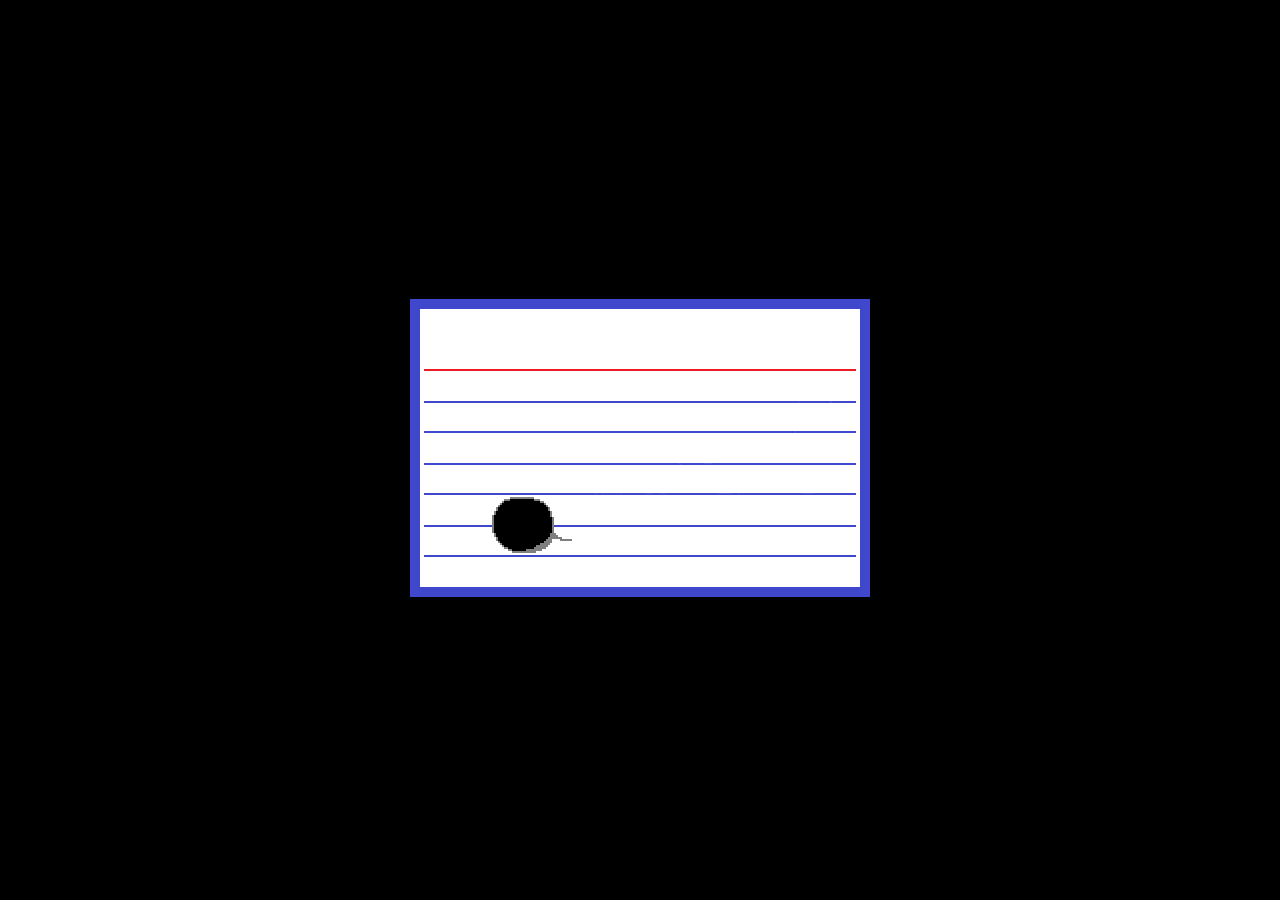
<file: htmls/dontforget/dontforget.html>
<!DOCTYPE html>
<html lang="en">

<head>
    <meta charset="UTF-8">
    <meta name="viewport" content="width=device-width, initial-scale=1.0">
    <title>. . .</title>
    <link rel="stylesheet" href="style.css">
    <script src="script.js" defer></script>
    <link rel="icon" type="image/x-icon" href="../../img/novu_icon.png">
</head>

<!-- NO ABRAS ESTE CÓDIGO PARA BUSCAR LOS SECRETOS, NO SEAS TRAMPOSO QUE LE QUITA LA GRACIA -->
<!-- porfi :( -->

<body>
    <div id="scene">
        <img id="punchcard" src="../../img/dont_forget_back.png" onclick="showThem()" draggable="false">
    </div>
</body>

</html>
</file>
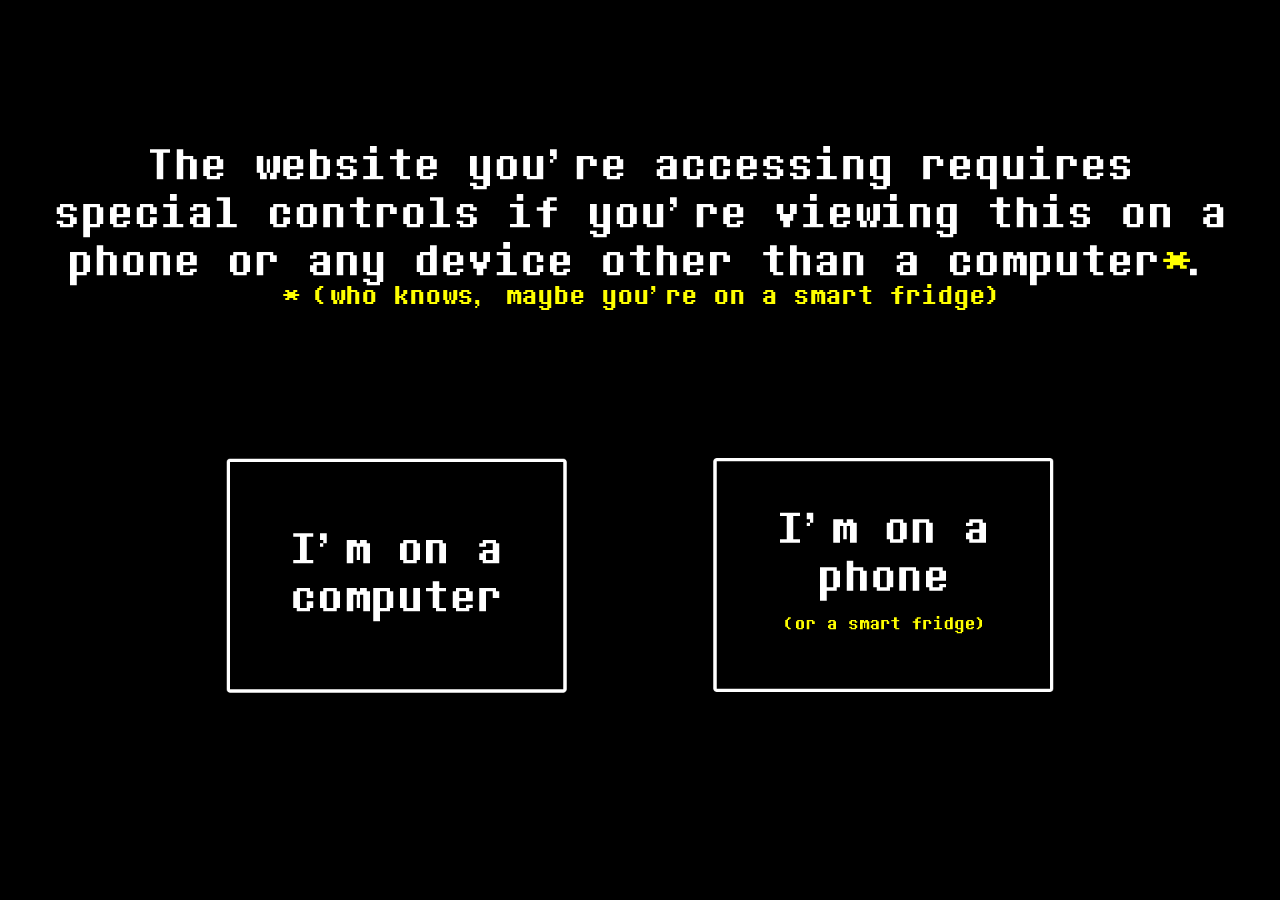
<file: htmls/eggzone/egg_zone.html>
<!DOCTYPE html>
<html lang="en">

<head>
    <meta charset="UTF-8">
    <meta name="viewport" content="width=device-width, initial-scale=1.0">
    <title>?????</title>
    <link rel="stylesheet" href="style.css">
    <script src="../../jquery.js" defer></script>
    <script src="script.js" defer></script>
    <link rel="icon" type="image/x-icon" href="../../img/novu_icon.png">
</head>

<!-- NO ABRAS ESTE CÓDIGO PARA BUSCAR LOS SECRETOS, NO SEAS TRAMPOSO QUE LE QUITA LA GRACIA -->
<!-- porfi :( -->

<body>
    <div id="eggzone">
        <div id="scene">
            <div id="warn_screen">
                <img id="warning" src="" draggable="false">
                <div class="warn_btn clickable" id="computer" onclick="setDevice(1)"></div>
                <div class="warn_btn clickable" id="smartfridge" onclick="setDevice(2)"></div>
            </div>

            <div id="eltiovyn">
                <img id="img_btns" src="../../img/eltiovyn.png" draggable="false">

                <div class="port" id="up" onmousedown="tiovynStart('up')" onmouseup="tiovynEnd('up')"
                    ontouchstart="tiovynStart('up', event)" ontouchend="tiovynEnd('up', event)"></div>

                <div class="port" id="down" onmousedown="tiovynStart('down')" onmouseup="tiovynEnd('down')"
                    ontouchstart="tiovynStart('down', event)" ontouchend="tiovynEnd('down', event)"></div>

                <div class="port" id="left" onmousedown="tiovynStart('left')" onmouseup="tiovynEnd('left')"
                    ontouchstart="tiovynStart('left', event)" ontouchend="tiovynEnd('left', event)"></div>

                <div class="port" id="right" onmousedown="tiovynStart('right')" onmouseup="tiovynEnd('right')"
                    ontouchstart="tiovynStart('right', event)" ontouchend="tiovynEnd('right', event)"></div>

                <div class="port" id="key_x" onclick="tiovyn('x')"></div>
                <div class="port" id="key_z" onclick="tiovyn('z')"></div>
            </div>

            <img id="char_novu" class="clickable" src="../../img/sprites/spr_nov_lw_down_1.png" onclick="start()"
                draggable="false">
            <img id="tree" src="../../vid/just_a_tree.gif" draggable="false">

            <div id="dialoguetext">
                <table id="text_speak">
                    <tr>
                        <td id="dialogue"></td>
                    </tr>
                </table>
            </div>

            <img id="dialoguebox_b" src="textbox.webp" draggable="false">
            <div id="dialoguetext_b">
                <table id="text_speak_b">
                    <tr>
                        <td id="asterisk">*</td>
                        <td id="dialogue_b">(Él está detrás del árbol)</td>
                    </tr>
                </table>
            </div>
        </div>
    </div>
</body>

</html>
</file>
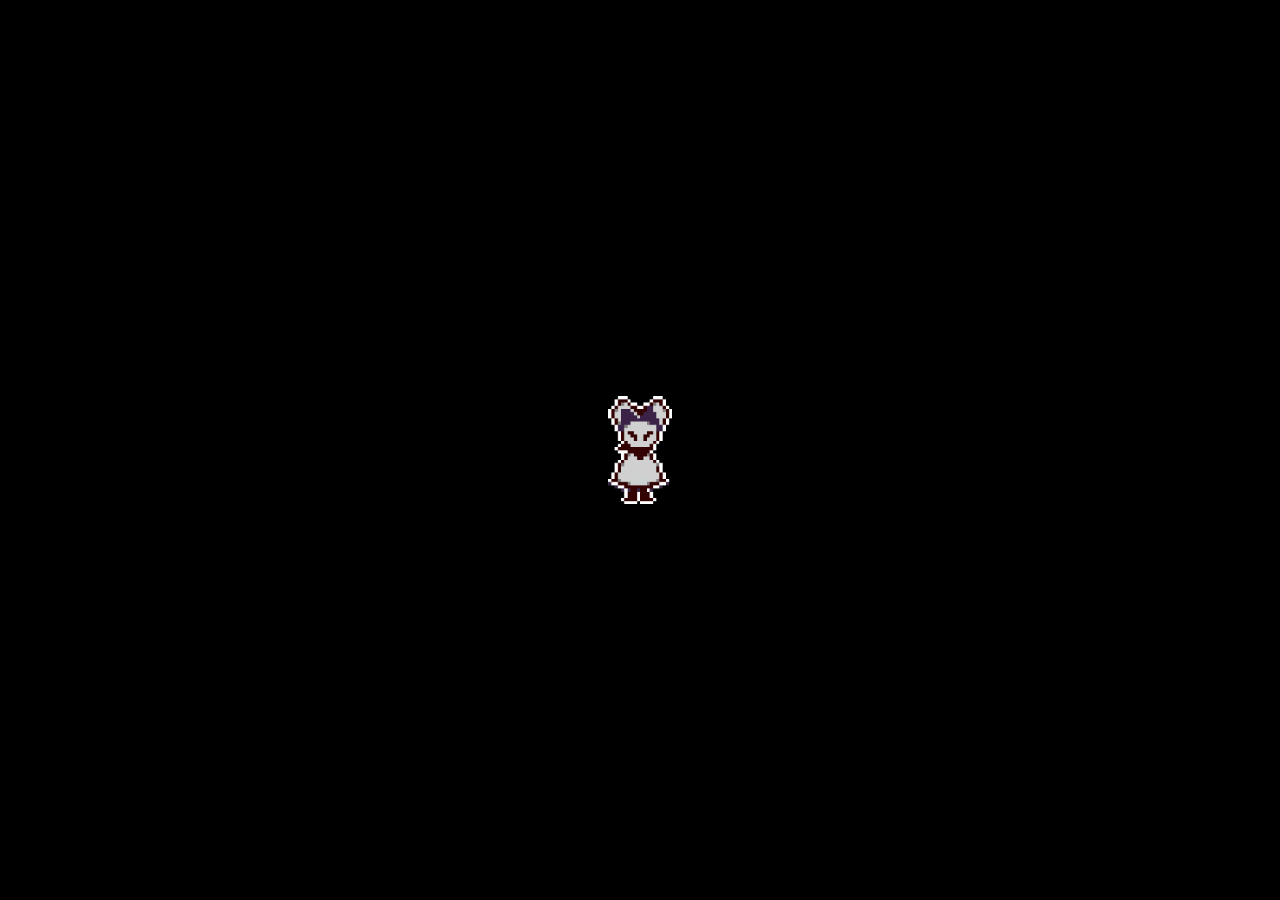
<file: htmls/themdancing/novu_dancing.html>
<!DOCTYPE html>
<html lang="en">

<head>
    <meta charset="UTF-8">
    <meta name="viewport" content="width=device-width, initial-scale=1.0">
    <title>. . .</title>
    <link rel="stylesheet" href="style.css">
    <script src="script.js" defer></script>
    <link rel="icon" type="image/x-icon" href="../../img/novu_icon.png">
</head>

<!-- NO ABRAS ESTE CÓDIGO PARA BUSCAR LOS SECRETOS, NO SEAS TRAMPOSO QUE LE QUITA LA GRACIA -->
<!-- porfi :( -->

<body>
    <img id="goner" src="../../img/goner.png" onclick="playSong()" draggable="false">

    <div id="div2">
        <p id="secretTXT">Corvex was here.</p>
    </div>
</body>

</html>
</file>
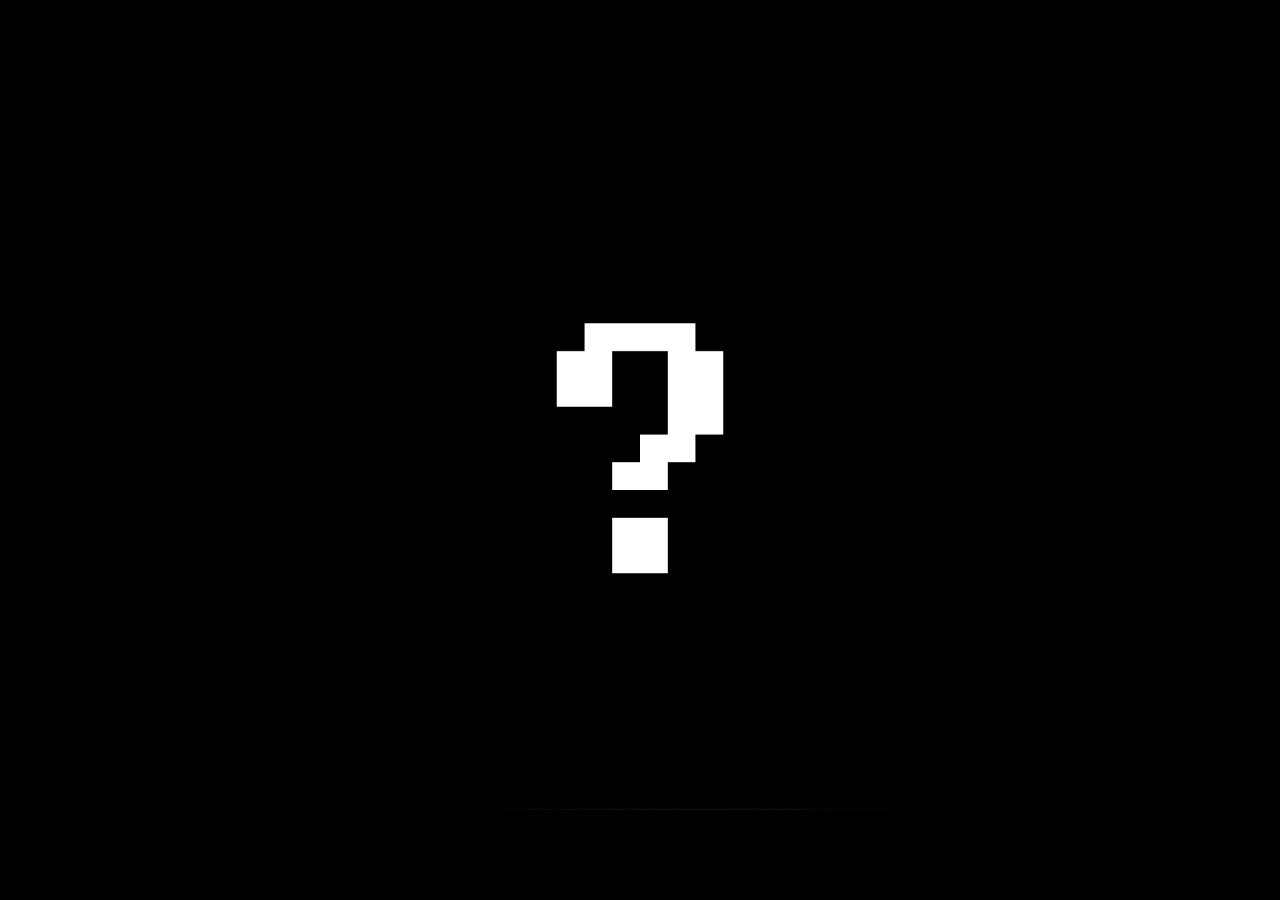
<file: htmls/unknown/unknown.html>
<!DOCTYPE html>
<html lang="en">

<head>
    <meta charset="UTF-8">
    <meta name="viewport" content="width=device-width, initial-scale=1.0">
    <title>. . .</title>
    <link rel="stylesheet" href="style.css">
    <script src="../../jquery.js" defer></script>
    <script src="script.js" defer></script>
    <link rel="icon" type="image/x-icon" href="../../img/novu_icon.png">
</head>

<!-- NO ABRAS ESTE CÓDIGO PARA BUSCAR LOS SECRETOS, NO SEAS TRAMPOSO QUE LE QUITA LA GRACIA -->
<!-- porfi :( -->

<body>
    <div id="scene">
        <div id="unknown_screen">
            <img src="../../img/unknown.png">
            <div id="unknown" class="clickable" onclick="triggerFullscreen()"></div>
        </div>

        <div id="realweb">
            <div id="ui">
                <div class="buttons clickable" id="act" onclick="triggerCode()"></div>
                <div class="buttons clickable" id="arrowup" onclick="triggerChangeNumber('up')"></div>
                <div class="buttons clickable" id="arrowdown" onclick="triggerChangeNumber('down')"></div>
            </div>

            <div id="code">
                <img id="arrows" src="../../img/arrows.png">

                <p>
                    <span id="num1" class="clickable selected" onclick="changeSelection(1)">0</span>
                    <span id="num2" class="clickable" onclick="changeSelection(2)">0</span>
                    <span id="num3" class="clickable" onclick="changeSelection(3)">0</span>
                    <span id="num4" class="clickable" onclick="changeSelection(4)">0</span>
                </p>

                <img id="button" src="../../img/button.png">
            </div>

            <div id="dialoguetext">
                <table id="text_speak">
                    <tr>
                        <td id="dialogue"></td>
                    </tr>
                </table>
            </div>
        </div>
    </div>
</body>

</html>
</file>
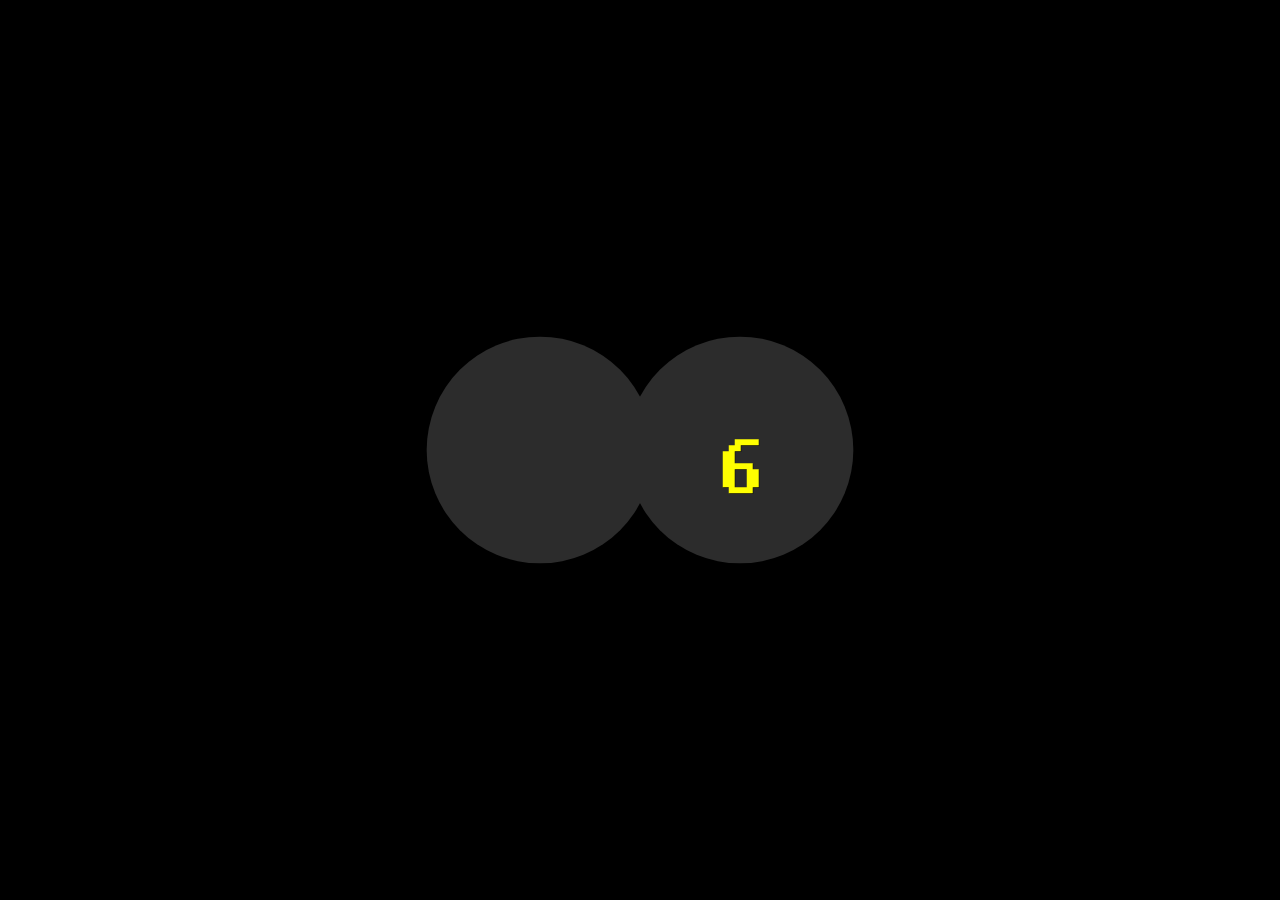
<file: htmls/eggzone/bino/bino.html>
<!DOCTYPE html>
<html lang="en">

<head>
  <meta charset="UTF-8">
  <meta name="viewport" content="width=device-width, initial-scale=1.0">
  <title>. . .</title>
  <link rel="stylesheet" href="style.css">
  <link rel="icon" type="image/x-icon" href="../../img/novu_icon.png">
</head>

<body>

  <div id="scene">
    <div class="stage-inner">
      <svg class="mask-svg" viewBox="0 0 1920 1080" xmlns="http://www.w3.org/2000/svg">
        <mask id="binoc-mask">
          <rect x="0" y="0" width="100%" height="100%" fill="white" />
          <g id="mask-group">
            <circle cx="0" cy="0" r="170" fill="black" />
            <circle cx="300" cy="0" r="170" fill="black" />
          </g>
        </mask>
        <rect class="overlay" x="0" y="0" width="1920" height="1080" mask="url(#binoc-mask)" />
      </svg>
    </div>
  </div>

  <script src="script.js"></script>
</body>

</html>
</file>
<file: htmls/dontforget/style.css>
@font-face {
    font-family: '8Bit_Operator';
    src: url(../../fonts/8bitOperatorPlus-Bold.ttf)
}

* {
    font-family: "8Bit_Operator";
    margin: 0;
}

html,
body {
    height: 100%;
    background-color: black;
}

body {
    display: flex;
    justify-content: center;
    align-items: center;
}

body {
    opacity: 0;
    transition: opacity 1s ease-in;
}

body.loaded {
    opacity: 1;
}
</file>
<file: htmls/eggzone/style.css>
@font-face {
    font-family: '8Bit_Operator';
    src: url(../../fonts/undertale-deltarune-extended-fixed.otf)
}

* {
    font-family: "8Bit_Operator";
    margin: 0;
    user-select: none;
}

html,
body {
    height: 100%;
    background-color: black;
    cursor: url("../../img/hacker_cursor.png"), auto;
}

body {
    opacity: 0;
    transition: opacity 1s ease-in;
}

body.loaded {
    opacity: 1;
}

.clickable:hover {
    cursor: url("../../img/hacker_cursor_c.png"), auto;
}

#eggzone {
    display: block;
    position: fixed;
    inset: 0;
    overflow: hidden;
}

#scene {
    position: absolute;
    top: 50%;
    left: 50%;
    width: 1920px;
    height: 1080px;

    background-image: url();
    background-size: cover;
    background-position: center;
    background-repeat: no-repeat;

    transform-origin: center center;
}

#char_novu {
    position: absolute;
    transform: translateX(-50%) translateY(-50%);

    height: 200px;

    z-index: 100;
}

#tree {
    display: none;

    position: absolute;
    transform: translateX(-50%) translateY(-50%);

    left: 1015px;
    top: 350px;

    z-index: 99;
}

#dialoguetext {
    text-align: center;
    color: white;

    display: none;

    position: absolute;
    width: 1800px;
    height: 100px;
    top: 1%;
    left: 50%;
    transform: translateX(-50%);
    margin-top: 15px;
    line-height: 80px;
    user-select: none;
}

#text_speak {
    width: 100%;
    table-layout: fixed;
    font-size: 50px;

    text-shadow: 2px 0 #000000, -2px 0 #000000, 0 2px #000000, 0 -2px #000000,
        1px 1px #000000, -1px -1px #000000, 1px -1px #000000, -1px 1px #000000;

    #asterisk {
        width: 80px;
        text-align: center;
        vertical-align: top;
    }
}

#text_speak td {
    word-wrap: break-word;
    overflow-wrap: break-word;
}

#dialoguetext_b {
    /* border: 1px red solid; */
    text-align: top;

    display: none;

    position: absolute;
    width: 1184px;
    height: 288px;
    top: 67%;
    left: 48.5%;
    transform: translateX(-50%);
    margin-top: 15px;
    line-height: 80px;
    user-select: none;

    p {
        font-size: 50px;
        margin: 0px;
        padding: 10px;
    }
}

#text_speak_b {
    width: 100%;
    table-layout: fixed;
    font-size: 53px;
    color: white;
    text-shadow: 1px 1px #0f0f71;

    #asterisk {
        width: 80px;
        text-align: center;
        vertical-align: top;
    }
}

#text_speak_b td {
    word-wrap: break-word;
    overflow-wrap: break-word;
}

#dialoguebox_b {
    display: none;
    position: absolute;
    top: 63%;
    left: 50%;
    transform: translateX(-50%);
}

#eltiovyn {
    display: none;
}

.port,
.warn_btn {
    /* border: 5px rgb(255, 0, 183) solid; */

    position: absolute;
    transform: translateX(-50%);
    user-select: none;
    -webkit-user-select: none;
    -webkit-touch-callout: none;
    touch-action: none;
    z-index: 199;
}

#computer {
    z-index: 1226;
    top: 51%;
    left: 31%;
    width: 500px;
    height: 343px;
}

#smartfridge {
    z-index: 1227;
    top: 51%;
    left: 69%;
    width: 500px;
    height: 343px;
}

#warning {
    position: absolute;
    z-index: 1225;
}

#img_btns {
    position: absolute;
    z-index: 0;

    -webkit-touch-callout: none;
    -webkit-user-select: none;
    user-select: none;
    -webkit-user-drag: none;
    touch-action: manipulation;
    pointer-events: none;
}

#up {
    top: 64.5%;
    left: 10.5%;
    width: 100px;
    height: 120px;
}

#down {
    top: 86%;
    left: 10.5%;
    width: 100px;
    height: 120px;
}

#left {
    top: 76.5%;
    left: 4.4%;
    width: 112px;
    height: 93px;
}

#right {
    top: 76.5%;
    left: 16.7%;
    width: 115px;
    height: 93px;
}

#key_x {
    top: 63%;
    left: 93.6%;
    width: 181px;
    height: 180px;
}

#key_z {
    top: 80%;
    left: 84.7%;
    width: 181px;
    height: 180px;
}
</file>
<file: htmls/themdancing/style.css>
@font-face {
    font-family: '8Bit_Operator';
    src: url(../../fonts/8bitOperatorPlus-Bold.ttf)
}

* {
    font-family: "8Bit_Operator";
    margin: 0;
}

html,
body {
    height: 100%;
    background-color: black;
}

body {
    display: flex;
    justify-content: center;
    align-items: center;
}

p {
    font-size: 50px;
    color: transparent;
}

#div2 {
    background-image: url(../../vid/novu_dance.gif);
    background-size: 20%;
    width: 100%;
    height: 100%;

    display: none;
    justify-content: center;
    align-items: center;    
}

img {
    width: 5%;
}

body {
    opacity: 0;
    transition: opacity 1s ease-in;
}

body.loaded {
    opacity: 1;
}
</file>
<file: htmls/unknown/style.css>
@font-face {
    font-family: '8Bit_Operator';
    src: url(../../fonts/8bitOperatorPlus-Bold.ttf)
}

* {
    font-family: "8Bit_Operator";
    margin: 0;
    user-select: none;
}

html,
body {
    height: 100%;
    background-color: black;
    color: white;
    cursor: url("../../img/hacker_cursor.png"), auto;
}

body {
    opacity: 0;
    transition: opacity 1s ease-in;
}

body.loaded {
    opacity: 1;
}

.clickable:hover {
    cursor: url("../../img/hacker_cursor_c.png"), auto;
}

#scene {
    position: absolute;
    top: 50%;
    left: 50%;
    width: 1920px;
    height: 1080px;
    display: flex;
    align-items: center;
    justify-content: center;

    background-image: url(img/bombillo_12.gif);
    background-size: cover;
    background-position: center;
    background-repeat: no-repeat;
}

.selected {
    color: yellow;
}

#code {
    border: 5px solid white;
    padding: 10px;

    background-color: black;
    display: inline-flex;
    justify-content: center;
    align-items: center;
}

#code p {
    margin: 0;
    font-size: 100px;
    padding: 20px;
    padding-left: 20px;
    padding-right: 20px;
    text-shadow: #ff00ff;
}

span {
    padding: 20px;
    display: inline-block;
    width: 1ch;
    text-align: center;
}

#num1 {
    background-color: #005300;
}

#num2 {
    background-color: #810000;
}

#num3 {
    background-color: #888800;
}

#num4 {
    background-color: #800080;
}

#dialogue {
    font-size: 70px;
    text-align: center;

    -webkit-text-stroke: 5px #000;
    paint-order: stroke fill;
}

#arrows,
#button {
    height: 215px;
}

#arrows {
    margin-left: 10px;
}

#button {
    margin-right: 7px;
}

.buttons {
    /* border: 5px rgb(255, 0, 183) solid; */
    position: absolute;
    transform: translateX(-50%);
    user-select: none;
}

#act {
    left: 1300px;
    width: 133px;
    height: 116px;
    top: 477px;
}

#arrowdown {
    left: 592px;
    width: 94px;
    height: 73px;
    top: 558px;
}

#arrowup {
    left: 592px;
    width: 94px;
    height: 73px;
    top: 438px;
}

#realweb {
    display: none;
}

#unknown {
    position: absolute;
    left: 42%;
    width: 16%;
    height: 39%;
    top: 30%;
}
</file>
<file: htmls/eggzone/bino/style.css>
html, body {
  margin: 0;
  padding: 0;
  width: 100%;
  height: 100%;
  overflow: hidden;
  background: #000000;
  cursor: none;
}

#scene {
  position: absolute;
  top: 50%;
  left: 50%;
  width: 1920px;
  height: 1080px;
  transform: translate(-50%, -50%);
}

.stage-inner {
  width: 1920px;
  height: 1080px;
  background: url('binoculars_background.png') center / cover no-repeat;
  position: relative;
}

svg.mask-svg {
  position: absolute;
  top: 0;
  left: 0;
  width: 1920px;
  height: 1080px;
}

.overlay {
  fill: #000;
}

body {
    opacity: 0;
    transition: opacity 1s ease-in;
}

body.loaded {
    opacity: 1;
}
</file>
